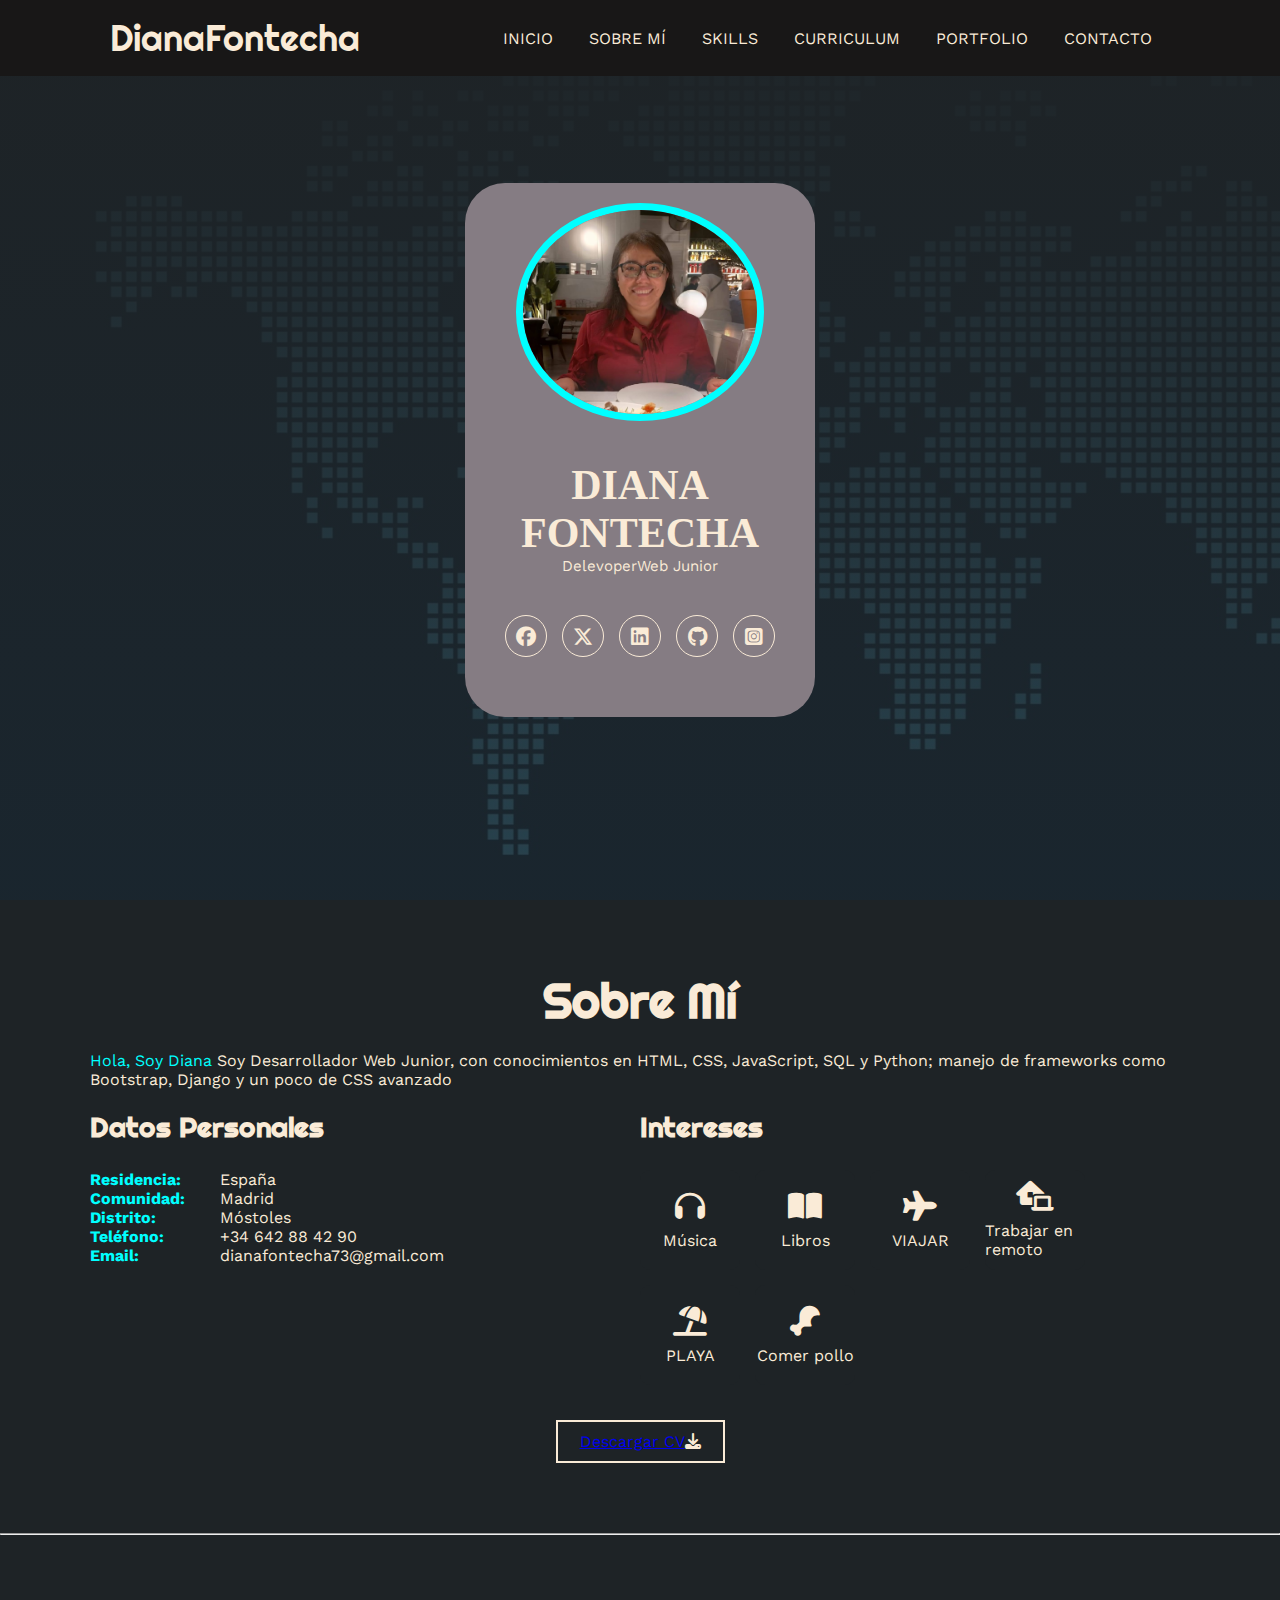
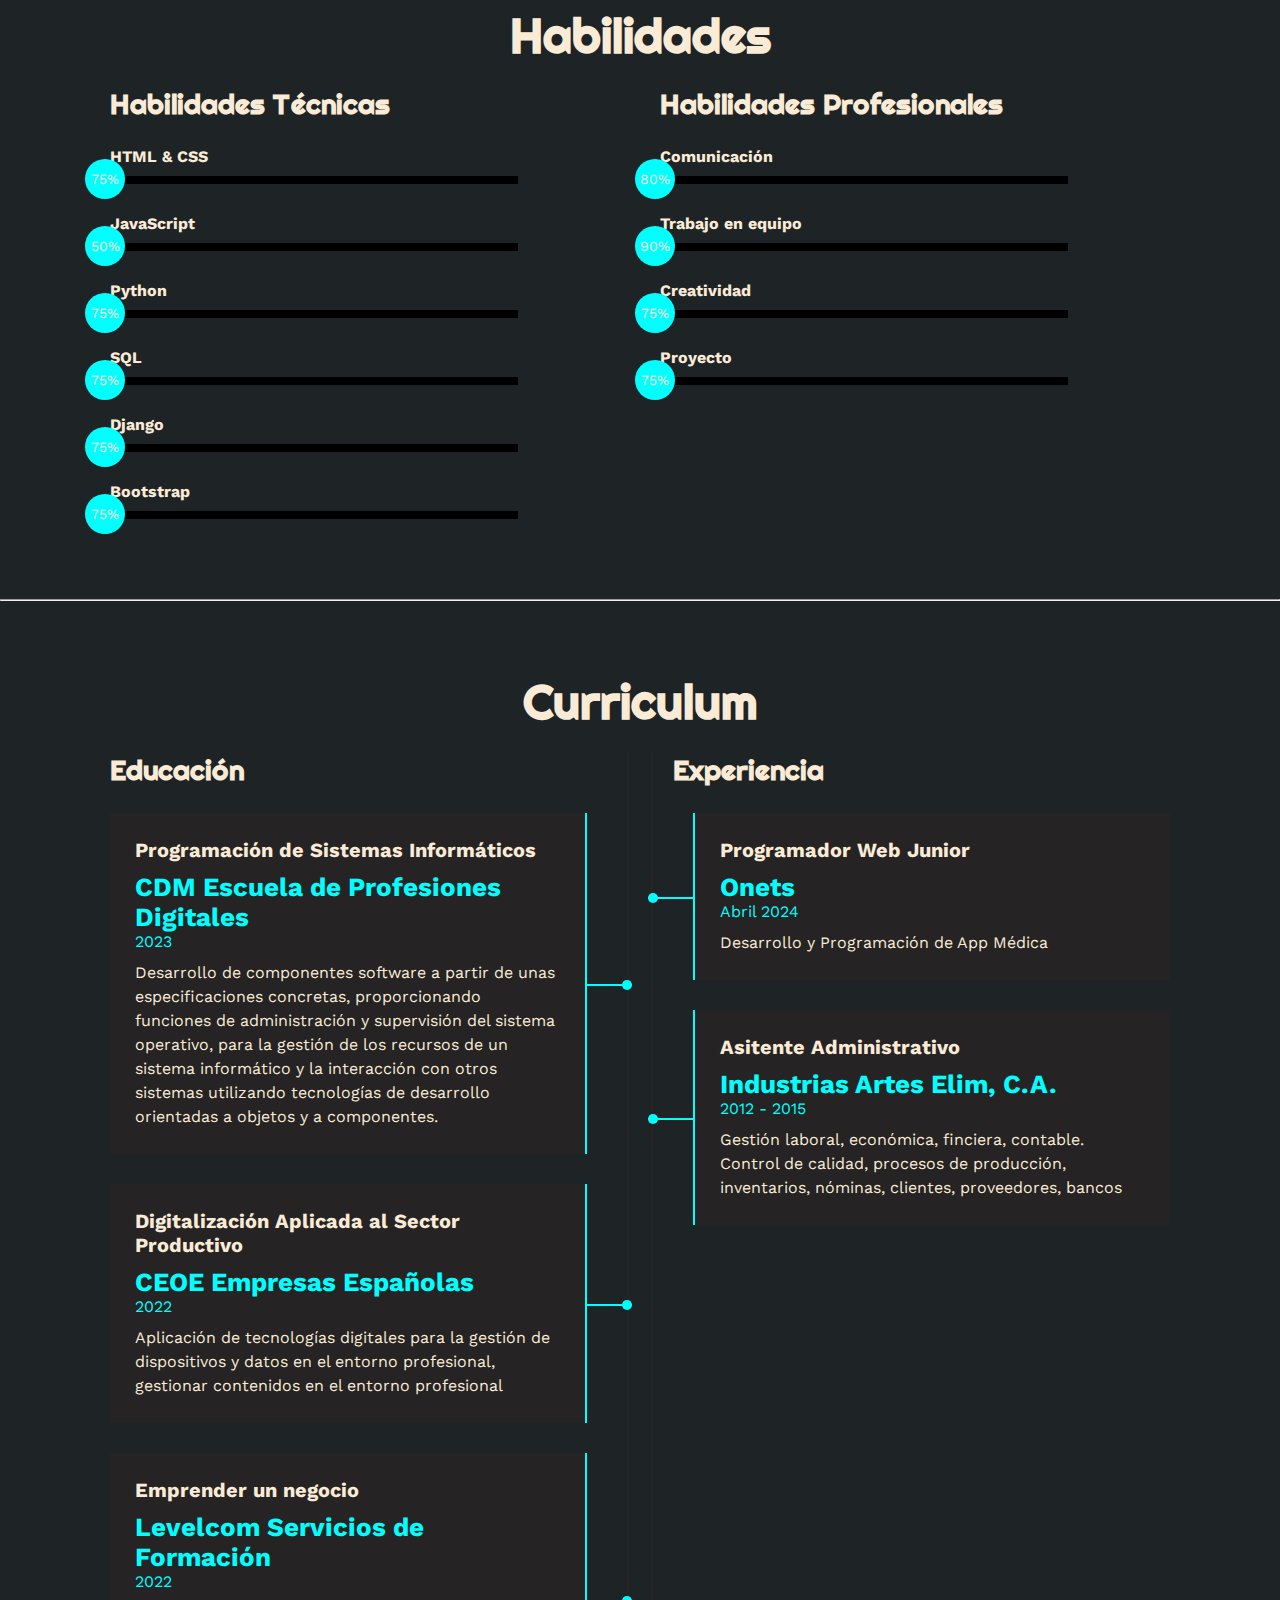
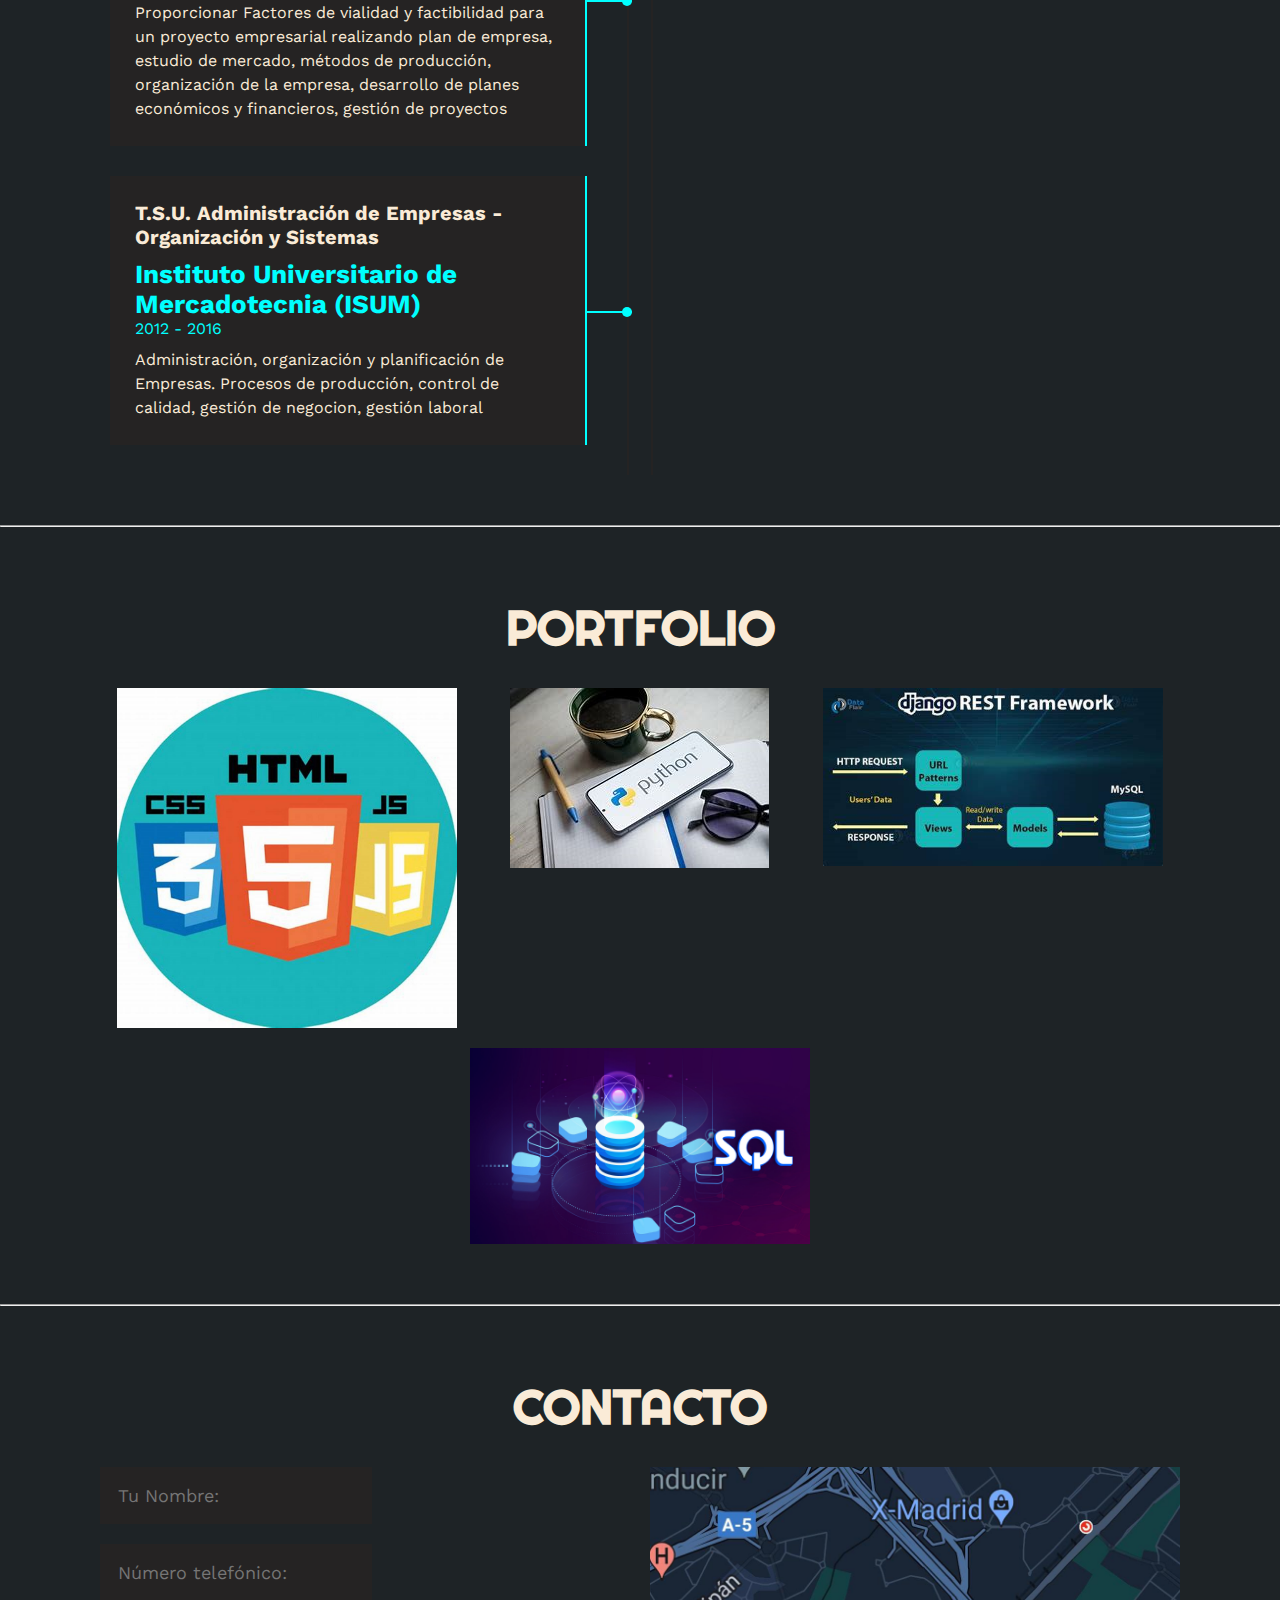
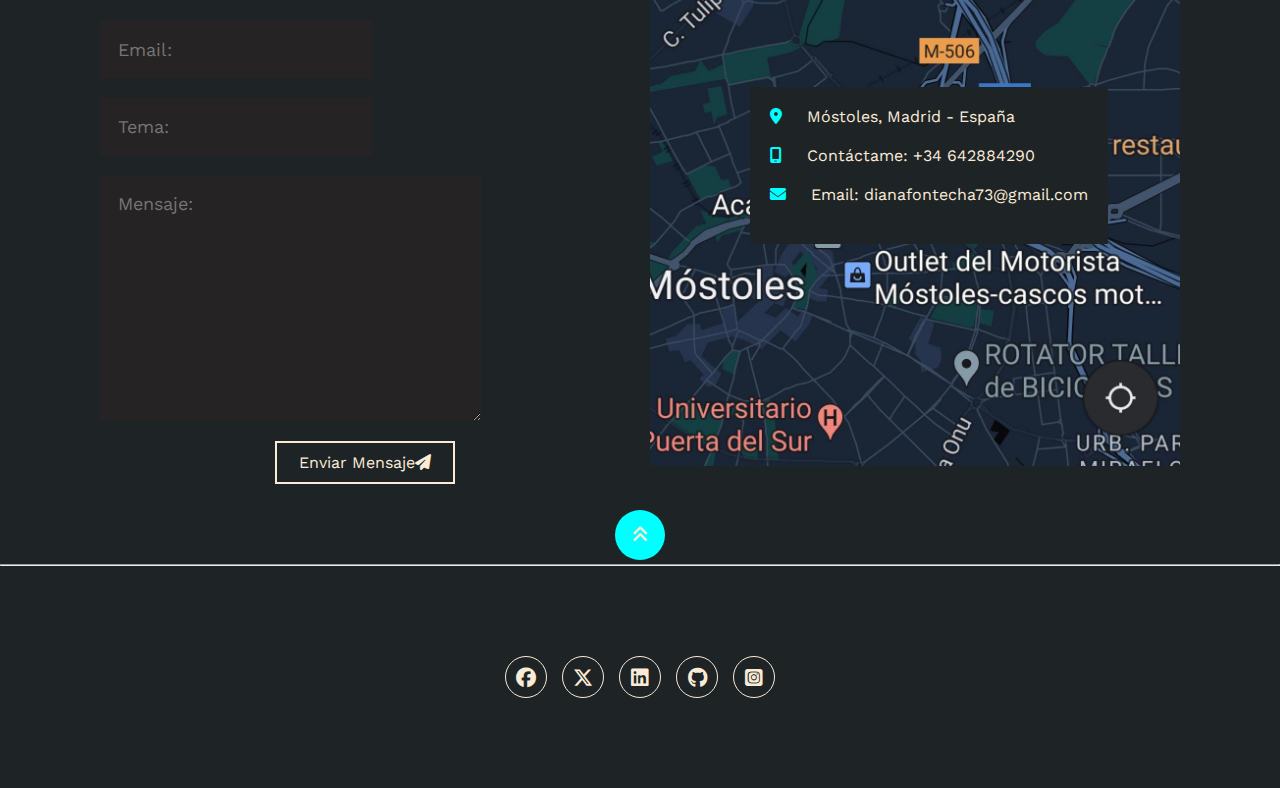
<file: index.html>
<!DOCTYPE html>
<html lang="en">
<head>
    <meta charset="UTF-8">
    <meta name="viewport" content="width=device-width, initial-scale=1.0">
    <link rel="stylesheet" href="styles.css">
    <link rel="stylesheet" href="https://cdnjs.cloudflare.com/ajax/libs/font-awesome/6.5.2/css/all.min.css">
    <title>PORTFOLIO</title>
</head>
<body>

    <!--        MENU ENCABEZADO       -->

    <div class="contenedor-header">
        <header>
            <div class="logo">
                <a href="#">DianaFontecha</a>
            </div>
            <nav id="nav">
                <ul>
                    <li><a href="#inicio" onclick="seleccionar()">INICIO</a></li>
                    <li><a href="#sobremi" onclick="seleccionar()">SOBRE MÍ</a></li>
                    <li><a href="#skills" onclick="seleccionar()">SKILLS</a></li>
                    <li><a href="#curriculum" onclick="seleccionar()">CURRICULUM</a></li>
                    <li><a href="#portfolio" onclick="seleccionar()">PORTFOLIO</a></li>
                    <li><a href="#contacto" onclick="seleccionar()">CONTACTO</a></li>
                </ul>
            </nav>
            <div class="nav-responsive" onclick="mostrarOcultarMenu()">
                <i class="fa-solid fa-bars"></i>
            </div>
        </header>
    </div>

    <!--    SECCIÓN INICIO   -->

    <section id="inicio" class="inicio">
        <div class="contenido-banner">
            <div class="contenedor-img">
                <img src="img/hero.png" alt="">
            </div>
            <h1>DIANA FONTECHA</h1>
            <h2>DelevoperWeb Junior</h2>
            <div class="redes">
                <a href="https://www.facebook.com/diana.fontechadeure"target="_blank"><i class="fa-brands fa-facebook"></i></a>
                <a href="https://x.com/DianaFontecha4"target="_blank"><i class="fa-brands fa-x-twitter"></i></a>
                <a href="https://www.linkedin.com/in/diana-isabel-fontecha-619908232/"target="_blank"><i class="fa-brands fa-linkedin"></i></a>
                <a href="https://github.com/dianafontecha73" target="_blank"><i class="fa-brands fa-github"></i></a>
                <a href="https://www.instagram.com/dianafontecha_73/" target="_blank"><i class="fa-brands fa-square-instagram"></i></a>
            </div>
        </div>
    </section>

    <!--    SECCIÓN SOBRE MÍ   -->

    <section id="sobremi" class="sobremi">
        <div class="contenido-seccion">
            <h2>Sobre Mí</h2>
            <p><span>Hola, Soy Diana  </span>Soy Desarrollador Web Junior, con conocimientos en HTML, CSS, JavaScript, SQL y Python; manejo de frameworks como Bootstrap, Django y un poco de CSS avanzado</p>
            <div class="fila">

                <!--DATOS PERSONALES-->

                <div class="col">
                    <h3>Datos Personales</h3>
                    <ul>
                        <li><strong>Residencia:</strong>España</li>
                        <li><strong>Comunidad:</strong>Madrid</li>
                        <li><strong>Distrito:</strong>Móstoles</li>
                        <li><strong>Teléfono:</strong>+34 642 88 42 90</li>
                        <li><strong>Email:</strong>dianafontecha73@gmail.com</li>
                    </ul>
                </div>

                <!--INTERESES PERSONALES -->

                <div class="col">
                    <h3>Intereses</h3>
                    <div class="contenedor-intereses">
                        <div class="interes">
                            <i class="fa-solid fa-headphones"></i><span>Música</span>
                        </div>
                        <div class="interes">
                            <i class="fa-solid fa-book-open"></i><span>Libros</span>
                        </div>
                        <div class="interes">
                            <i class="fa-solid fa-plane"></i><span>VIAJAR</span>
                        </div>
                        <div class="interes">
                            <i class="fa-solid fa-house-laptop"></i><span>Trabajar en remoto</span>
                        </div>
                        <div class="interes">
                            <i class="fa-solid fa-umbrella-beach"></i><span>PLAYA</span>
                        </div>
                        <div class="interes">
                            <i class="fa-solid fa-drumstick-bite"></i><span>Comer pollo</span>
                        </div>
                    </div>
                </div>
            </div>
            <button><a download="Curriculum" href="docs/Curriculum.pdf">
                Descargar CV</a><i class="fa-solid fa-download"></i>
                <span class="overlay"></span>
            </button>

        </div>
    </section>
    <hr>

    <!--    SECCIÓN SKILLS    -->

    <section class="skills" id="skills">
       <div class="contenido-seccion">
        <h2>Habilidades</h2>
        <div class="fila">
            <div class="col">
                <h3>Habilidades Técnicas</h3>
                <div class="skill" onclick="efectoHabilidades()">
                    <span>HTML & CSS</span>
                    <div class="barra-skill">
                        <div class="progreso">
                            <span>75%</span>
                        </div>
                    </div>
                </div>

                <div class="skill">
                    <span>JavaScript</span>
                    <div class="barra-skill">
                        <div class="progreso">
                            <span>50%</span>
                        </div>
                    </div>
                </div>

                <div class="skill">
                    <span>Python</span>
                    <div class="barra-skill">
                        <div class="progreso">
                            <span>75%</span>
                        </div>
                    </div>
                </div>

                <div class="skill">
                    <span>SQL</span>
                    <div class="barra-skill">
                        <div class="progreso">
                            <span>75%</span>
                        </div>
                    </div>
                </div>

                <div class="skill">
                    <span>Django</span>
                    <div class="barra-skill">
                        <div class="progreso">
                            <span>75%</span>
                        </div>
                    </div>
                </div>

                <div class="skill">
                    <span>Bootstrap</span>
                    <div class="barra-skill">
                        <div class="progreso">
                            <span>75%</span>
                        </div>
                    </div>
                </div>

            </div>

            <!--    Habilidades Profesionales   -->

            <div class="col">
                <h3>Habilidades Profesionales</h3>
                <div class="skill">
                    <span>Comunicación</span>
                    <div class="barra-skill">
                        <div class="progreso">
                            <span>80%</span>
                        </div>
                    </div>
                </div>

                <div class="skill">
                    <span>Trabajo en equipo</span>
                    <div class="barra-skill">
                        <div class="progreso">
                            <span>90%</span>
                        </div>
                    </div>
                </div>

                <div class="skill">
                    <span>Creatividad</span>
                    <div class="barra-skill">
                        <div class="progreso">
                            <span>75%</span>
                        </div>
                    </div>
                </div>

                <div class="skill">
                    <span>Proyecto</span>
                    <div class="barra-skill">
                        <div class="progreso">
                            <span>75%</span>
                        </div>
                    </div>
                </div>

            </div>

        </div>
       </div>
    </section>
    <hr>

    <!--    SECCIÓN CURRICULUM    -->

    <section id="curriculum" class="curriculum">
        <div class="contenido-seccion">
            <h2>Curriculum</h2>
            <div class="fila">
                <div class="col izquierda">
                    <h3>Educación</h3>
                    <div class="item izq">
                        <h4>Programación de Sistemas Informáticos</h4>
                        <span class="casa">CDM Escuela de Profesiones Digitales</span>
                        <span class="fecha">2023</span>
                        <p>Desarrollo de componentes software a partir de unas especificaciones concretas, proporcionando funciones de administración y supervisión del sistema operativo, para la gestión de los recursos de un sistema informático y la interacción con otros sistemas utilizando tecnologías de desarrollo orientadas a objetos y a componentes.</p>
                        <div class="conectori">
                            <div class="circuloi"></div>
                        </div>
                    </div>

                    <div class="item izq">
                        <h4>Digitalización Aplicada al Sector Productivo</h4>
                        <span class="casa">CEOE Empresas Españolas</span>
                        <span class="fecha">2022</span>
                        <p>Aplicación de tecnologías digitales para la gestión de dispositivos y datos en el entorno profesional, gestionar contenidos en el entorno profesional<p>
                        <div class="conectori">
                            <div class="circuloi"></div>
                        </div>
                    </div>

                    <div class="item izq">
                        <h4>Emprender un negocio</h4>
                        <span class="casa">Levelcom Servicios de Formación</span>
                        <span class="fecha">2022</span>
                        <p>Proporcionar Factores de vialidad y factibilidad para un proyecto empresarial realizando plan de empresa, estudio de mercado, métodos de producción, organización de la empresa, desarrollo de planes económicos y financieros, gestión de proyectos</p>
                        <div class="conectori">
                            <div class="circuloi"></div>
                        </div>
                    </div>

                    <div class="item izq">
                        <h4>T.S.U. Administración de Empresas - Organización y Sistemas</h4>
                        <span class="casa">Instituto Universitario de Mercadotecnia (ISUM)</span>
                        <span class="fecha">2012 - 2016</span>
                        <p>Administración, organización y planificación de Empresas. Procesos de producción, control de calidad, gestión de negocion, gestión laboral</p>
                        <div class="conectori">
                            <div class="circuloi"></div>
                        </div>
                    </div>

                </div>

                <div class="col derecha">
                    <h3>Experiencia</h3>
                    <div class="item der">
                        <h4>Programador Web Junior</h4>
                        <span class="casa">Onets</span>
                        <span class="fecha">Abril 2024</span>
                        <p>Desarrollo y Programación de App Médica</p>
                        <div class="conectord">
                            <div class="circulod"></div>
                        </div>
                    </div>

                    <div class="item der">
                        <h4>Asitente Administrativo</h4>
                        <span class="casa">Industrias Artes Elim, C.A.</span>
                        <span class="fecha">2012 - 2015</span>
                        <p>Gestión laboral, económica, finciera, contable. Control de calidad, procesos de producción, inventarios, nóminas, clientes, proveedores, bancos</p>
                        <div class="conectord">
                            <div class="circulod"></div>
                        </div>
                    </div>


                </div>

            </div>
        </div>
    </section>
    <hr>

    <!--    SECCIÓN PORTFOLIO    -->

    <section id="portfolio" class="portfolio">
        <div class="contenido-seccion">
            <h2>PORTFOLIO</h2>
            <div class="galeria">
                <div class="proyecto">
                    <img src="img/html.png" alt=""> 
                    <div class="overlay">
                        <h3>Portfolio</h3>
                        <p>Creación Curriculum Vitae</p>
                    </div>
                </div>

                <div class="proyecto">
                    <img src="img/imagen1.png" alt=""> 
                    <div class="overlay">
                        <h3>Proyecto Web</h3>
                        <p>Creación de página Web</p>
                    </div>
                </div>

                <div class="proyecto">
                    <img src="img/django.png" alt=""> 
                    <div class="overlay">
                        <h3>Proyecto Django</h3>
                        <p>Tienda Online</p>
                    </div>
                </div>

                <div class="proyecto">
                    <img src="img/sql.png" alt=""> 
                    <div class="overlay">
                        <h3>Python</h3>
                        <p>App de Librería</p>
                    </div>
                </div>

                
            </div>
        </div>
    </section>
    <hr>

    <!--    SECCIÓN CONTACTO    -->
    <section id="contacto" class="contacto">
        <div class="contenido-seccion">
            <h2>CONTACTO</h2>
            <div class="fila">
                <!--Formulario-->
                <div class="col">
                    <input type="text" placeholder="Tu Nombre:">
                    <input type="text" placeholder="Número telefónico:">
                    <input type="text" placeholder="Email:">
                    <input type="text" placeholder="Tema:">
                    <textarea name="" id="" cols="30" rows="10" placeholder="Mensaje:"></textarea>
                    <button>
                        Enviar Mensaje<i class="fa-solid fa-paper-plane"></i>
                        <span class="overlay"></span>
                    </button>
                </div>
                <!--Mapa-->
                <div class="col">
                    <img src="img/ubicacion.png" alt="">
                    <div class="info">
                        <ul>
                            <li><i class="fa-solid fa-location-dot"></i>
                            Móstoles, Madrid - España
                            </li>
                            <li><i class="fa-solid fa-mobile-screen"></i>
                            Contáctame: +34 642884290
                            </li>
                            <li><i class="fa-solid fa-envelope"></i>
                            Email: dianafontecha73@gmail.com
                            </li>
                        </ul>
                    </div>
                </div>
            </div>
        </div>
    </section>
    <hr>   

    <!--    SECCIÓN FOOTER    -->
    <footer>
        <a href="#inicio" class="arriba">
            <i class="fa-solid fa-angles-up"></i>  
        </a>
        <div class="redes">
            <a href="#"><i class="fa-brands fa-facebook"></i></a>
            <a href="#"><i class="fa-brands fa-x-twitter"></i></a>
            <a href="#"><i class="fa-brands fa-linkedin"></i></a>
            <a href="#"><i class="fa-brands fa-github"></i></a>
            <a href="#"><i class="fa-brands fa-square-instagram"></i></a>
        </div>
    </footer>

    <script src="script.js"></script>

</body>
</html>
</file>
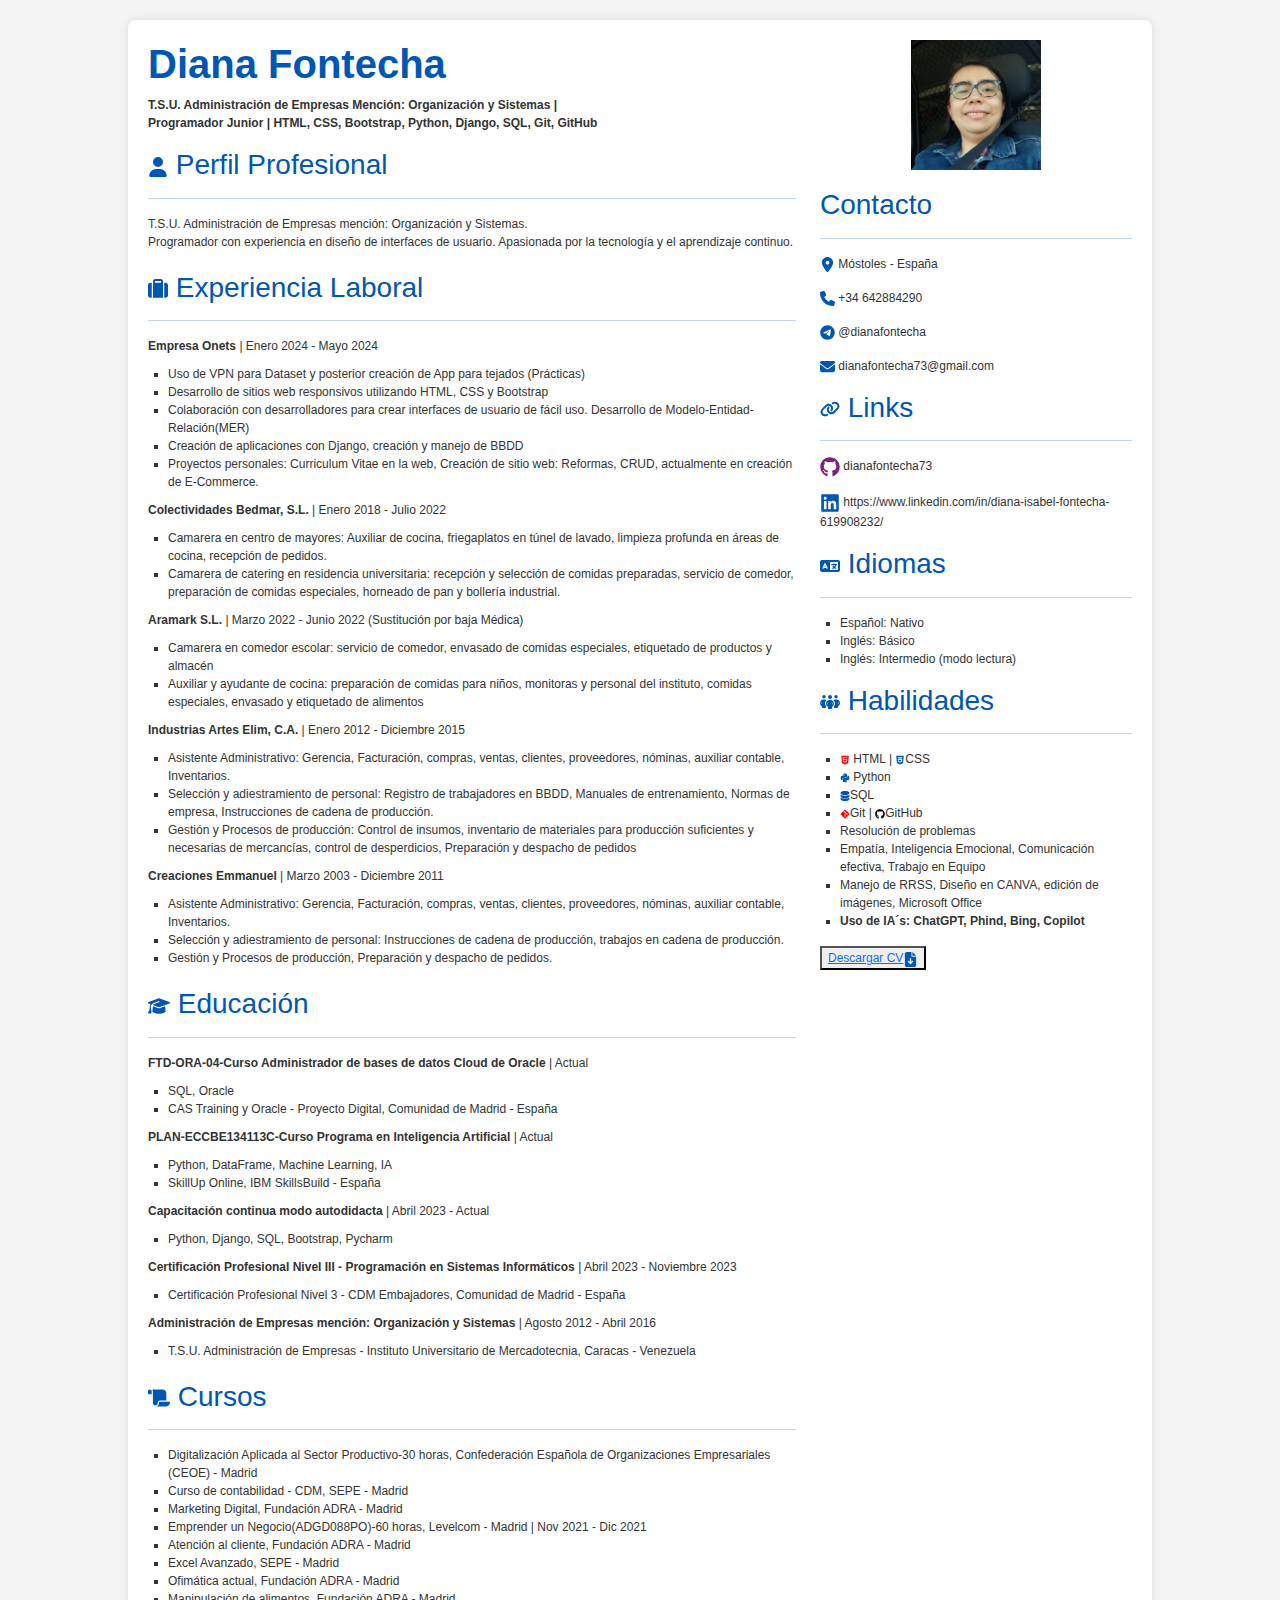
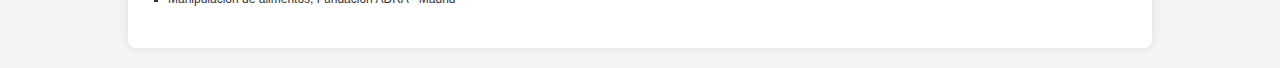
<file: curriculum.html>
<!DOCTYPE html>
<html lang="es">
<head>
    <meta charset="UTF-8">
    <meta name="viewport" content="width=device-width, initial-scale=1.0">
    <title>Currículum Vitae</title>
    <link rel="stylesheet" href="https://use.fontawesome.com/releases/v5.12.1/css/all.css" crossorigin="anonymous">
    <link href="https://cdn.jsdelivr.net/npm/bootstrap@5.3.3/dist/css/bootstrap.min.css" rel="stylesheet" integrity="sha384-QWTKZyjpPEjISv5WaRU9OFeRpok6YctnYmDr5pNlyT2bRjXh0JMhjY6hW+ALEwIH" crossorigin="anonymous">
</head>

    <style>
        body {
            font-family: Arial, sans-serif;
            font-size: 12px;
            margin: 0;
            padding: 0;
            background-color: #f4f4f4;
            color: #333;
        }
        .container {
            width: 80%;
            margin: 20px auto;
            padding: 20px;
            background-color: #fff;
            border-radius: 8px;
            box-shadow: 0 0 10px rgba(0, 0, 0, 0.1);
        }
        h1, h3 {
            color: #0056b3;
        }
        hr{
            color: #0056b3;
        }
        .section {
            margin-bottom: 20px;
        }
        .section h2 {
            border-bottom: 2px solid #0056b3;
            padding-bottom: 5px;
        }
        .section p, .section ul {
            margin: 10px 0;
        }
        ul {
            list-style-type: square;
            padding-left: 20px;
        }
        
    </style>
</head>
<body>

    <div class="container">
        <div class="row">
            <div class="col-8">

                <header>
                    <h1><strong>Diana Fontecha</strong></h1>
                    <p><strong>T.S.U. Administración de Empresas Mención: Organización y Sistemas | <br> Programador Junior | HTML, CSS, Bootstrap, Python, Django, SQL, Git, GitHub</strong></p>
                </header>
        
                <section class="section">
                    <h3><svg xmlns="http://www.w3.org/2000/svg" viewBox="0 0 448 512" width="20" height="20"><!--!Font Awesome Free 6.6.0 by @fontawesome - https://fontawesome.com License - https://fontawesome.com/license/free Copyright 2024 Fonticons, Inc.--><path fill="#0056b3" d="M224 256A128 128 0 1 0 224 0a128 128 0 1 0 0 256zm-45.7 48C79.8 304 0 383.8 0 482.3C0 498.7 13.3 512 29.7 512l388.6 0c16.4 0 29.7-13.3 29.7-29.7C448 383.8 368.2 304 269.7 304l-91.4 0z"/></svg>
                        Perfil Profesional</h3><hr>
                    <p>T.S.U. Administración de Empresas mención: Organización y Sistemas. <br>Programador con experiencia en diseño de interfaces de usuario. Apasionada por la tecnología y el aprendizaje continuo.
                </section>
        
                <section class="section">
                    <h3><svg xmlns="http://www.w3.org/2000/svg" viewBox="0 0 512 512" width="20" height="20"><!--!Font Awesome Free 6.6.0 by @fontawesome - https://fontawesome.com License - https://fontawesome.com/license/free Copyright 2024 Fonticons, Inc.--><path fill="#0056b3" d="M176 56l0 40 160 0 0-40c0-4.4-3.6-8-8-8L184 48c-4.4 0-8 3.6-8 8zM128 96l0-40c0-30.9 25.1-56 56-56L328 0c30.9 0 56 25.1 56 56l0 40 0 32 0 352-256 0 0-352 0-32zM64 96l32 0 0 384-32 0c-35.3 0-64-28.7-64-64L0 160c0-35.3 28.7-64 64-64zM448 480l-32 0 0-384 32 0c35.3 0 64 28.7 64 64l0 256c0 35.3-28.7 64-64 64z"/></svg>
                        Experiencia Laboral</h3><hr>
                    <p><strong>Empresa Onets</strong> | Enero 2024 - Mayo 2024</p>
                    <ul>
                        <li>Uso de VPN para Dataset y posterior creación de App para tejados (Prácticas)</li>
                        <li>Desarrollo de sitios web responsivos utilizando HTML, CSS y Bootstrap</li>
                        <li>Colaboración con desarrolladores para crear interfaces de usuario de fácil uso. Desarrollo de Modelo-Entidad-Relación(MER)</li>
                        <li>Creación de aplicaciones con Django, creación y manejo de BBDD</li>
                        <li>Proyectos personales: Curriculum Vitae en la web, Creación de sitio web: Reformas, CRUD, actualmente en creación de E-Commerce.</li>
                    </ul>
        
                    <p><strong>Colectividades Bedmar, S.L.</strong> | Enero 2018 - Julio 2022</p>
                    <ul>
                        <li>Camarera en centro de mayores: Auxiliar de cocina, friegaplatos en túnel de lavado, limpieza profunda en áreas de cocina, recepción de pedidos.</li>
                        <li>Camarera de catering en residencia universitaria: recepción y selección de comidas preparadas, servicio de comedor, preparación de comidas especiales, horneado de pan y bollería industrial.</li>
                    </ul>

                    <p><strong>Aramark S.L.</strong> | Marzo 2022 - Junio 2022 (Sustitución por baja Médica)</p>
                    <ul>
                        <li>Camarera en comedor escolar: servicio de comedor, envasado de comidas especiales, etiquetado de productos y almacén</li>
                        <li>Auxiliar y ayudante de cocina: preparación de comidas para niños, monitoras y personal del instituto, comidas especiales, envasado y etiquetado de alimentos</li>
                    </ul>

                    <p><strong>Industrias Artes Elim, C.A.</strong> | Enero 2012 - Diciembre 2015</p>
                    <ul>
                        <li>Asistente Administrativo: Gerencia, Facturación, compras, ventas, clientes, proveedores, nóminas, auxiliar contable, Inventarios.</li>
                        <li>Selección y adiestramiento de personal: Registro de trabajadores en BBDD, Manuales de entrenamiento, Normas de empresa, Instrucciones de cadena de producción.</li>
                        <li>Gestión y Procesos de producción: Control de insumos, inventario de materiales para producción suficientes y necesarias de mercancías, control de desperdicios, Preparación y despacho de pedidos</li>
                    </ul>

                    <p><strong>Creaciones Emmanuel</strong> | Marzo 2003 - Diciembre 2011</p>
                    <ul>
                        <li>Asistente Administrativo: Gerencia, Facturación, compras, ventas, clientes, proveedores, nóminas, auxiliar contable, Inventarios.</li>
                        <li>Selección y adiestramiento de personal: Instrucciones de cadena de producción, trabajos en cadena de producción.</li>
                        <li>Gestión y Procesos de producción, Preparación y despacho de pedidos.</li>
                    </ul>
                </section>
        
                <section class="section">
                    <h3><svg xmlns="http://www.w3.org/2000/svg" viewBox="0 0 640 512" width="22" height="22"><!--!Font Awesome Free 6.6.0 by @fontawesome - https://fontawesome.com License - https://fontawesome.com/license/free Copyright 2024 Fonticons, Inc.--><path fill="#0056b3" d="M320 32c-8.1 0-16.1 1.4-23.7 4.1L15.8 137.4C6.3 140.9 0 149.9 0 160s6.3 19.1 15.8 22.6l57.9 20.9C57.3 229.3 48 259.8 48 291.9l0 28.1c0 28.4-10.8 57.7-22.3 80.8c-6.5 13-13.9 25.8-22.5 37.6C0 442.7-.9 448.3 .9 453.4s6 8.9 11.2 10.2l64 16c4.2 1.1 8.7 .3 12.4-2s6.3-6.1 7.1-10.4c8.6-42.8 4.3-81.2-2.1-108.7C90.3 344.3 86 329.8 80 316.5l0-24.6c0-30.2 10.2-58.7 27.9-81.5c12.9-15.5 29.6-28 49.2-35.7l157-61.7c8.2-3.2 17.5 .8 20.7 9s-.8 17.5-9 20.7l-157 61.7c-12.4 4.9-23.3 12.4-32.2 21.6l159.6 57.6c7.6 2.7 15.6 4.1 23.7 4.1s16.1-1.4 23.7-4.1L624.2 182.6c9.5-3.4 15.8-12.5 15.8-22.6s-6.3-19.1-15.8-22.6L343.7 36.1C336.1 33.4 328.1 32 320 32zM128 408c0 35.3 86 72 192 72s192-36.7 192-72L496.7 262.6 354.5 314c-11.1 4-22.8 6-34.5 6s-23.5-2-34.5-6L143.3 262.6 128 408z"/></svg>
                        Educación</h3><hr>

                    <p><strong>FTD-ORA-04-Curso Administrador de bases de datos Cloud de Oracle</strong> | Actual</p>
                    <ul>
                        <li>SQL, Oracle</li>
                        <li>CAS Training y Oracle - Proyecto Digital, Comunidad de Madrid - España</li>
                    </ul>

                    <p><strong>PLAN-ECCBE134113C-Curso Programa en Inteligencia Artificial</strong> | Actual</p>
                    <ul>
                        <li>Python, DataFrame, Machine Learning, IA</li>
                        <li>SkillUp Online, IBM SkillsBuild - España</li>
                    </ul>

                    <p><strong>Capacitación continua modo autodidacta</strong> | Abril 2023 - Actual</p>
                    <ul>
                        <li>Python, Django, SQL, Bootstrap, Pycharm</li>
                    </ul>

                    <p><strong>Certificación Profesional Nivel III - Programación en Sistemas Informáticos</strong> | Abril 2023 - Noviembre 2023</p>
                    <ul>
                        <li>Certificación Profesional Nivel 3 - CDM Embajadores, Comunidad de Madrid - España</li>
                    </ul>
                    
                    <p><strong>Administración de Empresas mención: Organización y Sistemas</strong> | Agosto 2012 - Abril 2016</p>
                    <ul>
                        <li>T.S.U. Administración de Empresas - Instituto Universitario de Mercadotecnia, Caracas - Venezuela</li>
                    </ul>
                </section>

                <section class="section">
                    <h3><svg xmlns="http://www.w3.org/2000/svg" viewBox="0 0 576 512" width="22" height="22"><!--!Font Awesome Free 6.6.0 by @fontawesome - https://fontawesome.com License - https://fontawesome.com/license/free Copyright 2024 Fonticons, Inc.--><path fill="#0056b3" d="M0 80l0 48c0 17.7 14.3 32 32 32l16 0 48 0 0-80c0-26.5-21.5-48-48-48S0 53.5 0 80zM112 32c10 13.4 16 30 16 48l0 304c0 35.3 28.7 64 64 64s64-28.7 64-64l0-5.3c0-32.4 26.3-58.7 58.7-58.7L480 320l0-192c0-53-43-96-96-96L112 32zM464 480c61.9 0 112-50.1 112-112c0-8.8-7.2-16-16-16l-245.3 0c-14.7 0-26.7 11.9-26.7 26.7l0 5.3c0 53-43 96-96 96l176 0 96 0z"/></svg> Cursos</h3><hr>
                    <ul>
                        <li>Digitalización Aplicada al Sector Productivo-30 horas, Confederación Española de Organizaciones Empresariales (CEOE) - Madrid</li>
                        <li>Curso de contabilidad - CDM, SEPE - Madrid</li>
                        <li>Marketing Digital, Fundación ADRA - Madrid</li>
                        <li>Emprender un Negocio(ADGD088PO)-60 horas, Levelcom - Madrid | Nov 2021 - Dic 2021</li>
                        <li>Atención al cliente, Fundación ADRA - Madrid</li>
                        <li>Excel Avanzado, SEPE - Madrid</li>
                        <li>Ofimática actual, Fundación ADRA - Madrid</li>
                        <li>Manipulación de alimentos, Fundación ADRA - Madrid</li>
                    </ul>
                </section>
        
            </div>

            <div class="col-4">
                <div class="col text-center">
                    <img src="img\fotoPerfil.jpg" width="130" height="130" alt="Diana f. Foto perfil">
                </div><br>

                <h3>Contacto</h3><hr>
                <p><svg xmlns="http://www.w3.org/2000/svg" viewBox="0 0 384 512" width="15" height="15"><!--!Font Awesome Free 6.6.0 by @fontawesome - https://fontawesome.com License - https://fontawesome.com/license/free Copyright 2024 Fonticons, Inc.--><path fill="#0056b3" d="M215.7 499.2C267 435 384 279.4 384 192C384 86 298 0 192 0S0 86 0 192c0 87.4 117 243 168.3 307.2c12.3 15.3 35.1 15.3 47.4 0zM192 128a64 64 0 1 1 0 128 64 64 0 1 1 0-128z"/></svg> Móstoles - España</p>
                <p><svg xmlns="http://www.w3.org/2000/svg" viewBox="0 0 512 512" width="15" height="15"><!--!Font Awesome Free 6.6.0 by @fontawesome - https://fontawesome.com License - https://fontawesome.com/license/free Copyright 2024 Fonticons, Inc.--><path fill="#0056b3" d="M164.9 24.6c-7.7-18.6-28-28.5-47.4-23.2l-88 24C12.1 30.2 0 46 0 64C0 311.4 200.6 512 448 512c18 0 33.8-12.1 38.6-29.5l24-88c5.3-19.4-4.6-39.7-23.2-47.4l-96-40c-16.3-6.8-35.2-2.1-46.3 11.6L304.7 368C234.3 334.7 177.3 277.7 144 207.3L193.3 167c13.7-11.2 18.4-30 11.6-46.3l-40-96z"/></svg> +34 642884290</p>
                <p><svg xmlns="http://www.w3.org/2000/svg" viewBox="0 0 496 512" width="15" height="15"><!--!Font Awesome Free 6.6.0 by @fontawesome - https://fontawesome.com License - https://fontawesome.com/license/free Copyright 2024 Fonticons, Inc.--><path fill="#0056b3" d="M248 8C111 8 0 119 0 256S111 504 248 504 496 393 496 256 385 8 248 8zM363 176.7c-3.7 39.2-19.9 134.4-28.1 178.3-3.5 18.6-10.3 24.8-16.9 25.4-14.4 1.3-25.3-9.5-39.3-18.7-21.8-14.3-34.2-23.2-55.3-37.2-24.5-16.1-8.6-25 5.3-39.5 3.7-3.8 67.1-61.5 68.3-66.7 .2-.7 .3-3.1-1.2-4.4s-3.6-.8-5.1-.5q-3.3 .7-104.6 69.1-14.8 10.2-26.9 9.9c-8.9-.2-25.9-5-38.6-9.1-15.5-5-27.9-7.7-26.8-16.3q.8-6.7 18.5-13.7 108.4-47.2 144.6-62.3c68.9-28.6 83.2-33.6 92.5-33.8 2.1 0 6.6 .5 9.6 2.9a10.5 10.5 0 0 1 3.5 6.7A43.8 43.8 0 0 1 363 176.7z"/></svg> @dianafontecha</p>
                <p><svg xmlns="http://www.w3.org/2000/svg" viewBox="0 0 512 512" width="15" height="15"><!--!Font Awesome Free 6.6.0 by @fontawesome - https://fontawesome.com License - https://fontawesome.com/license/free Copyright 2024 Fonticons, Inc.--><path fill="#0056b3" d="M48 64C21.5 64 0 85.5 0 112c0 15.1 7.1 29.3 19.2 38.4L236.8 313.6c11.4 8.5 27 8.5 38.4 0L492.8 150.4c12.1-9.1 19.2-23.3 19.2-38.4c0-26.5-21.5-48-48-48L48 64zM0 176L0 384c0 35.3 28.7 64 64 64l384 0c35.3 0 64-28.7 64-64l0-208L294.4 339.2c-22.8 17.1-54 17.1-76.8 0L0 176z"/></svg> dianafontecha73@gmail.com</p>

                <h3><svg xmlns="http://www.w3.org/2000/svg" viewBox="0 0 640 512" width="20" height="20"><!--!Font Awesome Free 6.6.0 by @fontawesome - https://fontawesome.com License - https://fontawesome.com/license/free Copyright 2024 Fonticons, Inc.--><path fill="#0056b3" d="M579.8 267.7c56.5-56.5 56.5-148 0-204.5c-50-50-128.8-56.5-186.3-15.4l-1.6 1.1c-14.4 10.3-17.7 30.3-7.4 44.6s30.3 17.7 44.6 7.4l1.6-1.1c32.1-22.9 76-19.3 103.8 8.6c31.5 31.5 31.5 82.5 0 114L422.3 334.8c-31.5 31.5-82.5 31.5-114 0c-27.9-27.9-31.5-71.8-8.6-103.8l1.1-1.6c10.3-14.4 6.9-34.4-7.4-44.6s-34.4-6.9-44.6 7.4l-1.1 1.6C206.5 251.2 213 330 263 380c56.5 56.5 148 56.5 204.5 0L579.8 267.7zM60.2 244.3c-56.5 56.5-56.5 148 0 204.5c50 50 128.8 56.5 186.3 15.4l1.6-1.1c14.4-10.3 17.7-30.3 7.4-44.6s-30.3-17.7-44.6-7.4l-1.6 1.1c-32.1 22.9-76 19.3-103.8-8.6C74 372 74 321 105.5 289.5L217.7 177.2c31.5-31.5 82.5-31.5 114 0c27.9 27.9 31.5 71.8 8.6 103.9l-1.1 1.6c-10.3 14.4-6.9 34.4 7.4 44.6s34.4 6.9 44.6-7.4l1.1-1.6C433.5 260.8 427 182 377 132c-56.5-56.5-148-56.5-204.5 0L60.2 244.3z"/></svg> Links</h3><hr>
                <p><svg xmlns="http://www.w3.org/2000/svg" viewBox="0 0 496 512 "width="20" height="20"><!--!Font Awesome Free 6.6.0 by @fontawesome - https://fontawesome.com License - https://fontawesome.com/license/free Copyright 2024 Fonticons, Inc.--><path fill="#7d2181" d="M165.9 397.4c0 2-2.3 3.6-5.2 3.6-3.3 .3-5.6-1.3-5.6-3.6 0-2 2.3-3.6 5.2-3.6 3-.3 5.6 1.3 5.6 3.6zm-31.1-4.5c-.7 2 1.3 4.3 4.3 4.9 2.6 1 5.6 0 6.2-2s-1.3-4.3-4.3-5.2c-2.6-.7-5.5 .3-6.2 2.3zm44.2-1.7c-2.9 .7-4.9 2.6-4.6 4.9 .3 2 2.9 3.3 5.9 2.6 2.9-.7 4.9-2.6 4.6-4.6-.3-1.9-3-3.2-5.9-2.9zM244.8 8C106.1 8 0 113.3 0 252c0 110.9 69.8 205.8 169.5 239.2 12.8 2.3 17.3-5.6 17.3-12.1 0-6.2-.3-40.4-.3-61.4 0 0-70 15-84.7-29.8 0 0-11.4-29.1-27.8-36.6 0 0-22.9-15.7 1.6-15.4 0 0 24.9 2 38.6 25.8 21.9 38.6 58.6 27.5 72.9 20.9 2.3-16 8.8-27.1 16-33.7-55.9-6.2-112.3-14.3-112.3-110.5 0-27.5 7.6-41.3 23.6-58.9-2.6-6.5-11.1-33.3 2.6-67.9 20.9-6.5 69 27 69 27 20-5.6 41.5-8.5 62.8-8.5s42.8 2.9 62.8 8.5c0 0 48.1-33.6 69-27 13.7 34.7 5.2 61.4 2.6 67.9 16 17.7 25.8 31.5 25.8 58.9 0 96.5-58.9 104.2-114.8 110.5 9.2 7.9 17 22.9 17 46.4 0 33.7-.3 75.4-.3 83.6 0 6.5 4.6 14.4 17.3 12.1C428.2 457.8 496 362.9 496 252 496 113.3 383.5 8 244.8 8zM97.2 352.9c-1.3 1-1 3.3 .7 5.2 1.6 1.6 3.9 2.3 5.2 1 1.3-1 1-3.3-.7-5.2-1.6-1.6-3.9-2.3-5.2-1zm-10.8-8.1c-.7 1.3 .3 2.9 2.3 3.9 1.6 1 3.6 .7 4.3-.7 .7-1.3-.3-2.9-2.3-3.9-2-.6-3.6-.3-4.3 .7zm32.4 35.6c-1.6 1.3-1 4.3 1.3 6.2 2.3 2.3 5.2 2.6 6.5 1 1.3-1.3 .7-4.3-1.3-6.2-2.2-2.3-5.2-2.6-6.5-1zm-11.4-14.7c-1.6 1-1.6 3.6 0 5.9 1.6 2.3 4.3 3.3 5.6 2.3 1.6-1.3 1.6-3.9 0-6.2-1.4-2.3-4-3.3-5.6-2z"/></svg> dianafontecha73</p>
                <p><svg xmlns="http://www.w3.org/2000/svg" viewBox="0 0 448 512 "width="20" height="20"><!--!Font Awesome Free 6.6.0 by @fontawesome - https://fontawesome.com License - https://fontawesome.com/license/free Copyright 2024 Fonticons, Inc.--><path fill="#0056b3"  d="M416 32H31.9C14.3 32 0 46.5 0 64.3v383.4C0 465.5 14.3 480 31.9 480H416c17.6 0 32-14.5 32-32.3V64.3c0-17.8-14.4-32.3-32-32.3zM135.4 416H69V202.2h66.5V416zm-33.2-243c-21.3 0-38.5-17.3-38.5-38.5S80.9 96 102.2 96c21.2 0 38.5 17.3 38.5 38.5 0 21.3-17.2 38.5-38.5 38.5zm282.1 243h-66.4V312c0-24.8-.5-56.7-34.5-56.7-34.6 0-39.9 27-39.9 54.9V416h-66.4V202.2h63.7v29.2h.9c8.9-16.8 30.6-34.5 62.9-34.5 67.2 0 79.7 44.3 79.7 101.9V416z"/></svg> https://www.linkedin.com/in/diana-isabel-fontecha-619908232/</p>

                
                <h3><svg xmlns="http://www.w3.org/2000/svg" viewBox="0 0 640 512" width="20" height="20"><!--!Font Awesome Free 6.6.0 by @fontawesome - https://fontawesome.com License - https://fontawesome.com/license/free Copyright 2024 Fonticons, Inc.--><path fill="#0056b3" d="M0 128C0 92.7 28.7 64 64 64l192 0 48 0 16 0 256 0c35.3 0 64 28.7 64 64l0 256c0 35.3-28.7 64-64 64l-256 0-16 0-48 0L64 448c-35.3 0-64-28.7-64-64L0 128zm320 0l0 256 256 0 0-256-256 0zM178.3 175.9c-3.2-7.2-10.4-11.9-18.3-11.9s-15.1 4.7-18.3 11.9l-64 144c-4.5 10.1 .1 21.9 10.2 26.4s21.9-.1 26.4-10.2l8.9-20.1 73.6 0 8.9 20.1c4.5 10.1 16.3 14.6 26.4 10.2s14.6-16.3 10.2-26.4l-64-144zM160 233.2L179 276l-38 0 19-42.8zM448 164c11 0 20 9 20 20l0 4 44 0 16 0c11 0 20 9 20 20s-9 20-20 20l-2 0-1.6 4.5c-8.9 24.4-22.4 46.6-39.6 65.4c.9 .6 1.8 1.1 2.7 1.6l18.9 11.3c9.5 5.7 12.5 18 6.9 27.4s-18 12.5-27.4 6.9l-18.9-11.3c-4.5-2.7-8.8-5.5-13.1-8.5c-10.6 7.5-21.9 14-34 19.4l-3.6 1.6c-10.1 4.5-21.9-.1-26.4-10.2s.1-21.9 10.2-26.4l3.6-1.6c6.4-2.9 12.6-6.1 18.5-9.8l-12.2-12.2c-7.8-7.8-7.8-20.5 0-28.3s20.5-7.8 28.3 0l14.6 14.6 .5 .5c12.4-13.1 22.5-28.3 29.8-45L448 228l-72 0c-11 0-20-9-20-20s9-20 20-20l52 0 0-4c0-11 9-20 20-20z"/></svg>
                    Idiomas</h3><hr>
                <ul>
                    <li>Español: Nativo</li>
                    <li>Inglés: Básico</li>
                    <li>Inglés: Intermedio (modo lectura)</li>
                </ul>

                <h3><svg xmlns="http://www.w3.org/2000/svg" viewBox="0 0 640 512" width="20" height="20"><!--!Font Awesome Free 6.6.0 by @fontawesome - https://fontawesome.com License - https://fontawesome.com/license/free Copyright 2024 Fonticons, Inc.--><path fill="#0056b3" d="M72 88a56 56 0 1 1 112 0A56 56 0 1 1 72 88zM64 245.7C54 256.9 48 271.8 48 288s6 31.1 16 42.3l0-84.7zm144.4-49.3C178.7 222.7 160 261.2 160 304c0 34.3 12 65.8 32 90.5l0 21.5c0 17.7-14.3 32-32 32l-64 0c-17.7 0-32-14.3-32-32l0-26.8C26.2 371.2 0 332.7 0 288c0-61.9 50.1-112 112-112l32 0c24 0 46.2 7.5 64.4 20.3zM448 416l0-21.5c20-24.7 32-56.2 32-90.5c0-42.8-18.7-81.3-48.4-107.7C449.8 183.5 472 176 496 176l32 0c61.9 0 112 50.1 112 112c0 44.7-26.2 83.2-64 101.2l0 26.8c0 17.7-14.3 32-32 32l-64 0c-17.7 0-32-14.3-32-32zm8-328a56 56 0 1 1 112 0A56 56 0 1 1 456 88zM576 245.7l0 84.7c10-11.3 16-26.1 16-42.3s-6-31.1-16-42.3zM320 32a64 64 0 1 1 0 128 64 64 0 1 1 0-128zM240 304c0 16.2 6 31 16 42.3l0-84.7c-10 11.3-16 26.1-16 42.3zm144-42.3l0 84.7c10-11.3 16-26.1 16-42.3s-6-31.1-16-42.3zM448 304c0 44.7-26.2 83.2-64 101.2l0 42.8c0 17.7-14.3 32-32 32l-64 0c-17.7 0-32-14.3-32-32l0-42.8c-37.8-18-64-56.5-64-101.2c0-61.9 50.1-112 112-112l32 0c61.9 0 112 50.1 112 112z"/></svg>
                    Habilidades</h3><hr>
                <ul>
                    <li><svg xmlns="http://www.w3.org/2000/svg" viewBox="0 0 384 512" width="10" height="10"><!--!Font Awesome Free 6.6.0 by @fontawesome - https://fontawesome.com License - https://fontawesome.com/license/free Copyright 2024 Fonticons, Inc.--><path fill="red" d="M0 32l34.9 395.8L191.5 480l157.6-52.2L384 32H0zm308.2 127.9H124.4l4.1 49.4h175.6l-13.6 148.4-97.9 27v.3h-1.1l-98.7-27.3-6-75.8h47.7L138 320l53.5 14.5 53.7-14.5 6-62.2H84.3L71.5 112.2h241.1l-4.4 47.7z"/></svg> HTML | <svg xmlns="http://www.w3.org/2000/svg" viewBox="0 0 384 512" width="10" height="10"><!--!Font Awesome Free 6.6.0 by @fontawesome - https://fontawesome.com License - https://fontawesome.com/license/free Copyright 2024 Fonticons, Inc.--><path fill="#0056b3" d="M0 32l34.9 395.8L192 480l157.1-52.2L384 32H0zm313.1 80l-4.8 47.3L193 208.6l-.3 .1h111.5l-12.8 146.6-98.2 28.7-98.8-29.2-6.4-73.9h48.9l3.2 38.3 52.6 13.3 54.7-15.4 3.7-61.6-166.3-.5v-.1l-.2 .1-3.6-46.3L193.1 162l6.5-2.7H76.7L70.9 112h242.2z"/></svg>CSS</li>
                    <li><svg xmlns="http://www.w3.org/2000/svg" viewBox="0 0 448 512" width="10" height="10"><!--!Font Awesome Free 6.6.0 by @fontawesome - https://fontawesome.com License - https://fontawesome.com/license/free Copyright 2024 Fonticons, Inc.--><path fill="#0056b3" d="M439.8 200.5c-7.7-30.9-22.3-54.2-53.4-54.2h-40.1v47.4c0 36.8-31.2 67.8-66.8 67.8H172.7c-29.2 0-53.4 25-53.4 54.3v101.8c0 29 25.2 46 53.4 54.3 33.8 9.9 66.3 11.7 106.8 0 26.9-7.8 53.4-23.5 53.4-54.3v-40.7H226.2v-13.6h160.2c31.1 0 42.6-21.7 53.4-54.2 11.2-33.5 10.7-65.7 0-108.6zM286.2 404c11.1 0 20.1 9.1 20.1 20.3 0 11.3-9 20.4-20.1 20.4-11 0-20.1-9.2-20.1-20.4 .1-11.3 9.1-20.3 20.1-20.3zM167.8 248.1h106.8c29.7 0 53.4-24.5 53.4-54.3V91.9c0-29-24.4-50.7-53.4-55.6-35.8-5.9-74.7-5.6-106.8 .1-45.2 8-53.4 24.7-53.4 55.6v40.7h106.9v13.6h-147c-31.1 0-58.3 18.7-66.8 54.2-9.8 40.7-10.2 66.1 0 108.6 7.6 31.6 25.7 54.2 56.8 54.2H101v-48.8c0-35.3 30.5-66.4 66.8-66.4zm-6.7-142.6c-11.1 0-20.1-9.1-20.1-20.3 .1-11.3 9-20.4 20.1-20.4 11 0 20.1 9.2 20.1 20.4s-9 20.3-20.1 20.3z"/></svg> Python</li>
                    <li><svg xmlns="http://www.w3.org/2000/svg" viewBox="0 0 448 512" width="10" height="10"><!--!Font Awesome Free 6.6.0 by @fontawesome - https://fontawesome.com License - https://fontawesome.com/license/free Copyright 2024 Fonticons, Inc.--><path fill="#0056b3" d="M448 80l0 48c0 44.2-100.3 80-224 80S0 172.2 0 128L0 80C0 35.8 100.3 0 224 0S448 35.8 448 80zM393.2 214.7c20.8-7.4 39.9-16.9 54.8-28.6L448 288c0 44.2-100.3 80-224 80S0 332.2 0 288L0 186.1c14.9 11.8 34 21.2 54.8 28.6C99.7 230.7 159.5 240 224 240s124.3-9.3 169.2-25.3zM0 346.1c14.9 11.8 34 21.2 54.8 28.6C99.7 390.7 159.5 400 224 400s124.3-9.3 169.2-25.3c20.8-7.4 39.9-16.9 54.8-28.6l0 85.9c0 44.2-100.3 80-224 80S0 476.2 0 432l0-85.9z"/></svg>SQL</li>
                    <li><svg xmlns="http://www.w3.org/2000/svg" viewBox="0 0 448 512" width="10" height="10"><!--!Font Awesome Free 6.6.0 by @fontawesome - https://fontawesome.com License - https://fontawesome.com/license/free Copyright 2024 Fonticons, Inc.--><path fill="red" d="M439.6 236.1L244 40.5a28.9 28.9 0 0 0 -40.8 0l-40.7 40.6 51.5 51.5c27.1-9.1 52.7 16.8 43.4 43.7l49.7 49.7c34.2-11.8 61.2 31 35.5 56.7-26.5 26.5-70.2-2.9-56-37.3L240.2 199v121.9c25.3 12.5 22.3 41.9 9.1 55a34.3 34.3 0 0 1 -48.6 0c-17.6-17.6-11.1-46.9 11.3-56v-123c-20.8-8.5-24.6-30.7-18.6-45L142.6 101 8.5 235.1a28.9 28.9 0 0 0 0 40.8l195.6 195.6a28.9 28.9 0 0 0 40.8 0l194.7-194.7a28.9 28.9 0 0 0 0-40.8z"/></svg>Git | <i class="bi bi-github"></i><svg xmlns="http://www.w3.org/2000/svg" viewBox="0 0 496 512" width="10" height="10"><!--!Font Awesome Free 6.6.0 by @fontawesome - https://fontawesome.com License - https://fontawesome.com/license/free Copyright 2024 Fonticons, Inc.--><path d="M165.9 397.4c0 2-2.3 3.6-5.2 3.6-3.3 .3-5.6-1.3-5.6-3.6 0-2 2.3-3.6 5.2-3.6 3-.3 5.6 1.3 5.6 3.6zm-31.1-4.5c-.7 2 1.3 4.3 4.3 4.9 2.6 1 5.6 0 6.2-2s-1.3-4.3-4.3-5.2c-2.6-.7-5.5 .3-6.2 2.3zm44.2-1.7c-2.9 .7-4.9 2.6-4.6 4.9 .3 2 2.9 3.3 5.9 2.6 2.9-.7 4.9-2.6 4.6-4.6-.3-1.9-3-3.2-5.9-2.9zM244.8 8C106.1 8 0 113.3 0 252c0 110.9 69.8 205.8 169.5 239.2 12.8 2.3 17.3-5.6 17.3-12.1 0-6.2-.3-40.4-.3-61.4 0 0-70 15-84.7-29.8 0 0-11.4-29.1-27.8-36.6 0 0-22.9-15.7 1.6-15.4 0 0 24.9 2 38.6 25.8 21.9 38.6 58.6 27.5 72.9 20.9 2.3-16 8.8-27.1 16-33.7-55.9-6.2-112.3-14.3-112.3-110.5 0-27.5 7.6-41.3 23.6-58.9-2.6-6.5-11.1-33.3 2.6-67.9 20.9-6.5 69 27 69 27 20-5.6 41.5-8.5 62.8-8.5s42.8 2.9 62.8 8.5c0 0 48.1-33.6 69-27 13.7 34.7 5.2 61.4 2.6 67.9 16 17.7 25.8 31.5 25.8 58.9 0 96.5-58.9 104.2-114.8 110.5 9.2 7.9 17 22.9 17 46.4 0 33.7-.3 75.4-.3 83.6 0 6.5 4.6 14.4 17.3 12.1C428.2 457.8 496 362.9 496 252 496 113.3 383.5 8 244.8 8zM97.2 352.9c-1.3 1-1 3.3 .7 5.2 1.6 1.6 3.9 2.3 5.2 1 1.3-1 1-3.3-.7-5.2-1.6-1.6-3.9-2.3-5.2-1zm-10.8-8.1c-.7 1.3 .3 2.9 2.3 3.9 1.6 1 3.6 .7 4.3-.7 .7-1.3-.3-2.9-2.3-3.9-2-.6-3.6-.3-4.3 .7zm32.4 35.6c-1.6 1.3-1 4.3 1.3 6.2 2.3 2.3 5.2 2.6 6.5 1 1.3-1.3 .7-4.3-1.3-6.2-2.2-2.3-5.2-2.6-6.5-1zm-11.4-14.7c-1.6 1-1.6 3.6 0 5.9 1.6 2.3 4.3 3.3 5.6 2.3 1.6-1.3 1.6-3.9 0-6.2-1.4-2.3-4-3.3-5.6-2z"/></svg>GitHub</li>
                    <li>Resolución de problemas</li>
                    <li>Empatía, Inteligencia Emocional, Comunicación efectiva, Trabajo en Equipo</li>
                    <li>Manejo de RRSS, Diseño en CANVA, edición de imágenes, Microsoft Office</li>
                    <li><strong>Uso de IA´s: ChatGPT, Phind, Bing, Copilot</strong></li>
                </ul>

                <button><a download="Curriculum" href="docs\Currículum Vitae-Diana-HTML.pdf">
                    Descargar CV</a><svg xmlns="http://www.w3.org/2000/svg" viewBox="0 0 384 512" width="15" height="15"><!--!Font Awesome Free 6.6.0 by @fontawesome - https://fontawesome.com License - https://fontawesome.com/license/free Copyright 2024 Fonticons, Inc.--><path fill="#0056b3" d="M64 0C28.7 0 0 28.7 0 64L0 448c0 35.3 28.7 64 64 64l256 0c35.3 0 64-28.7 64-64l0-288-128 0c-17.7 0-32-14.3-32-32L224 0 64 0zM256 0l0 128 128 0L256 0zM216 232l0 102.1 31-31c9.4-9.4 24.6-9.4 33.9 0s9.4 24.6 0 33.9l-72 72c-9.4 9.4-24.6 9.4-33.9 0l-72-72c-9.4-9.4-9.4-24.6 0-33.9s24.6-9.4 33.9 0l31 31L168 232c0-13.3 10.7-24 24-24s24 10.7 24 24z"/></svg>
                    <span class="overlay"></span>
                </button>

            </div>

        </div>

        
    </div>
</body>
</html>
</file>
<file: styles.css>
@import url('https://fonts.googleapis.com/css2?family=Righteous&family=Work+Sans:ital,wght@0,100..900;1,100..900&display=swap');

/*   LO QUE LLEVARÁ TODO EL PROYECTO   */

*{
    box-sizing: border-box;
    font-family: 'Work Sans';
    margin: 0;
    padding: 0;
}

/*   LO QUE PERMITIRÁ QUE SE DESLICE AL HACER CLIC EN LOS LINKS DEL MENÚ   */

html{
    scroll-behavior: smooth;
}
hr{
    color: #1e2326;
}

/*   MENÚ  */

.contenedor-header{
    background: rgb(24, 23, 23);
    position: fixed;
    width: 100%;
    top: 0;
    left: 0;
    z-index: 99;
}
.contenedor-header header{
    max-width: 1100px;
    margin: auto;
    display: flex;
    justify-content: space-between;
    align-items: center;
    padding: 15px 20px;
}
.contenedor-header header .logo a{
    font-family: 'Righteous';
    font-size: 36px;
    color: antiquewhite;
    text-decoration: none;
}
.contenedor-header header ul{
    display: flex;
    list-style: none;
}
.contenedor-header header ul li a{
    text-align: none;
    color: antiquewhite;
    margin: 0 15px;
    padding: 3px;
    transition: .5s;
    text-decoration: none;
}
.contenedor-header header ul li a:hover{
    color: aqua;
}
.nav-responsive{
    background-color: aqua;
    color: antiquewhite;
    padding: 5px 10px;
    border-radius: 5px;
    cursor: pointer;
    display: none;
}
/*   SECCION INICIO   */

.inicio{
    background: linear-gradient(to top, rgba(30,35,38,.8), rgba(30,35,38,1)), url(img/contact_bg.png);
    background-size: cover;
    height: 100vh;
    color:antiquewhite;
    display: flex;
    align-items: center;
}
.inicio .contenido-banner{
    padding: 20px;
    background-color: rgb(133, 124, 131);
    max-width: 350px;
    margin: auto;
    text-align: center;
    border-radius: 40px;
}
.inicio .contenido-banner img{
    margin-top: 40px;
    border: 7px solid  aqua;
    display: block;
    width: 80%;
    margin: auto;
    border-radius: 100%;
}
.inicio .contenido-banner h1{
    margin-top: 40px;
    font-size: 42px;
    font-family: '"Fredericka_the_Great variant0", Tofu';
    opacity: 1;
}
.inicio .contenido-banner h2{
    font-size: 15px;
    font-weight: normal;
}
.inicio .contenido-banner .redes a{
    color: antiquewhite;
    display: inline-block;
    text-decoration: none;
    border: 1px solid antiquewhite;
    border-radius: 100%;
    width: 42px;
    height: 42px;
    line-height: 42px;
    margin: 40px 5px;
    font-size: 20px;
}
.inicio .contenido-banner .redes a:hover{
    background-color: aqua;
}

/*   SECCIÓN SOBRE MÍ   */
.sobremi{
    background-color: #1e2326;
    color: antiquewhite;
    padding: 50px 20px;
}
.sobremi .contenido-seccion{
    max-width: 1100px;
    margin: auto;
}
.sobremi h2{
    font-size: 48px;
    font-family: 'Righteous';
    text-align: center;
    padding: 20px 0;
}
.sobremi .contenido-seccion p{
    font: 18px;
    list-style: 22px;
    margin-bottom: 20px;
}
.sobremi .contenido-seccion p span{
    color: aqua;
}
.sobremi .fila{
    display: flex;
}
.sobremi .fila .col{
    width: 50%;
}
.sobremi .fila .col h3{
    font-size: 28px;
    font-family: 'Righteous';
    margin-bottom: 25px;
}
.sobremi .fila .col ul{
    list-style: none;
}
.sobremi .fila .col ul li strong{
    display: inline-block;
    color: aqua;
    width: 130px;
}
.sobremi .fila .col ul li span{
    background-color: aqua;
    padding: 3px;
    border-radius: 5px;
}
.sobremi .fila .col .contenedor-intereses{
    display: flex;
    flex-wrap: wrap;
}
.sobremi .fila .col .contenedor-intereses .interes{
    width: 100px;
    height: 100px;
    background-color: #1e2326;
    border-radius: 10px;
    margin: 0 15px 15px 0;
    display: flex;
    flex-direction: column;
    align-items: center;
    justify-content: center;
    transition: .3s;
}
.sobremi .fila .col .contenedor-intereses .interes:hover{
    background-color: aqua;
}
.sobremi .fila .col .contenedor-intereses .interes i{
    font-size: 30px;
    margin-bottom: 10px;
}
.sobremi button{
    cursor: pointer;
    background-color: transparent;
    border: 2px solid antiquewhite;
    width: fit-content;
    display: block;
    margin: 20px auto;
    padding: 10px 22px;
    font-size: 16px;
    color: antiquewhite;
    position: relative;
    z-index: 10;
}
.sobremi button:hover{
    background-color: aqua;
    transition: 1s;
}

/*   HABILIDADES  */

.skills{
    background-color: #1e2326;
    color: antiquewhite;
    padding: 50px 20px;
}
.skills .contenido-seccion{
    max-width: 1100px;
    margin: auto;
}
.skills h2{
    font-size: 48px;
    font-family: 'Righteous';
    text-align: center;
    padding: 20px 0;
}
.skills .fila{
    display: flex;
}
.skills .fila .col{
    width: 50%;
    padding: 0 20px;
}
.skills .fila .col h3{
    font-size: 28px;
    font-family: 'Righteous';
    margin-bottom: 25px;
}
.skills .skill > span{
    font-weight: bold;
    display: block;
    margin-bottom: 10px;
}
.skills .skill .barra-skill{
    height: 8px;
    width: 80%;
    background-color: black;
    position: relative;
    margin-bottom: 30px;
}
.skills .skill .progreso{
    background-color: aqua;
    position: absolute;
    top: 0;
    left: 0;
    height: 8px;
}
.skills .skill .barra-skill span{
    position: absolute;
    height: 40px;
    width: 40px;
    background-color: aqua;
    border-radius: 50%;
    line-height: 40px;
    text-align: center;
    top: -17px;
    right: -15px;
    font-size: 14px;
}

/* Estas clases se agregarán dinamicamente mediante JavaScript  */
.skills .skill .htmlcss{
    width: 0%;
    animation: 2s htmlcss forwards;
}
@keyframes htmlcss{
    0%{width: 0%;}
    100%{width: 75%;}
}
.skills .skill .javascript{
    width: 0%;
    animation: 2s javascript forwards;
}
@keyframes javascript{
    0%{width: 0%;}
    100%{width: 50%;}
}
.skills .skill .python{
    width: 0%;
    animation: 2s python forwards;
}
@keyframes python{
    0%{width: 0%;}
    100%{width: 75%;}
}
.skills .skill .sql{
    width: 0%;
    animation: 2s sql forwards;
}
@keyframes sql{
    0%{width: 0%;}
    100%{width: 75%;}
}
.skills .skill .django{
    width: 0%;
    animation: 2s django forwards;
}
@keyframes django{
    0%{width: 0%;}
    100%{width: 75%;}
}
.skills .skill .bootstrap{
    width: 0%;
    animation: 2s bootstrap forwards;
}
@keyframes bootstrap{
    0%{width: 0%;}
    100%{width: 75%;}
}

.skills .skill .comunicacion{
    width: 0%;
    animation: 2s comunicacion forwards;
}
@keyframes comunicacion{
    0%{width: 0%;}
    100%{width: 80%;}
}
.skills .skill .trabajo{
    width: 0%;
    animation: 2s trabajo forwards;
}
@keyframes trabajo{
    0%{width: 0%;}
    100%{width: 90%;}
}
.skills .skill .creatividad{
    width: 0%;
    animation: 2s creatividad forwards;
}
@keyframes creatividad{
    0%{width: 0%;}
    100%{width: 75%;}
}
.skills .skill .proyecto{
    width: 0%;
    animation: 2s proyecto forwards;
}
@keyframes proyecto{
    0%{width: 0%;}
    100%{width: 75%;}
}

/*   SECCION CURRICULUM  */

.curriculum{
    background-color: #1e2326;
    color: antiquewhite;
    padding: 50px 20px;
}
.curriculum .contenido-seccion{
    max-width: 1100px;
    margin: auto;
}
.curriculum h2{
    font-size: 48px;
    font-family: 'Righteous';
    text-align: center;
    padding: 20px 0;
}
.curriculum .fila{
    display: flex;
    justify-content: space-between;
}
.curriculum .fila .col{
    width: 49%;
    padding: 0 20px;
}

.curriculum .fila .col h3{
    font-size: 28px;
    font-family: 'Righteous';
    margin-bottom: 25px;
}
.curriculum .fila .izquierda{
    border-right: 2px solid rgb(37, 35, 35);
}
.curriculum .fila .derecha{
    border-left: 2px solid rgb(37, 35, 35);
}
.curriculum .fila .item{
    padding: 25px;
    margin-bottom: 30px;
    background-color: rgb(37, 35, 35);
    position: relative;
}
.curriculum .fila .item h4{
    font-size: 20px;
    margin-bottom: 10px;
}
.curriculum .fila .item .casa{
    color: aqua;
    font-size: 26px;
    font-weight: bold;
    display: block;
}
.curriculum .fila .item .fecha{
    display: block;
    color: aqua;
    margin-bottom: 10px;
}
.curriculum .fila .item p{
    line-height: 24px;
}
.curriculum .fila .izq{
    border-right: 2px solid aqua;
    margin-right: 20px;
}
.curriculum .fila .der{
    border-left: 2px solid aqua;
    margin-left: 20px;
}
.curriculum .fila .item .conectori{
    height: 2px;
    background-color: aqua;
    width: 47px;
    position: absolute;
    top: 50%;
    right: -47px;
    z-index: 5;
}
.curriculum .fila .item .conectori .circuloi{
    display: block;
    height: 10px;
    width: 10px;
    border-radius: 50%;
    background-color: aqua;
    float: right;
    position: relative;
    bottom: 4px;
}
.curriculum .fila .item .conectord{
    height: 2px;
    background-color: aqua;
    width: 47px;
    position: absolute;
    top: 50%;
    left: -47px;
    z-index: 5;
}
.curriculum .fila .item .conectord .circulod{
    display: block;
    height: 10px;
    width: 10px;
    border-radius: 50%;
    background-color: aqua;
    float: left;
    position: relative;
    bottom: 4px;
}

/*   SECCION PORTFOLIO  */
.portfolio{
    background-color: #1e2326;
    color: antiquewhite;
    padding: 50px 20px;
}
.portfolio .contenido-seccion{
    max-width: 1100px;
    margin: auto;
}
.portfolio h2{
    font-size: 48px;
    font-family: 'Righteous';
    text-align: center;
    padding: 20px 0;
}
.portfolio .galeria{
    display: flex;
    flex-wrap: wrap;
    justify-content: space-around;
}
.portfolio .galeria .proyecto{
    position: relative;
    max-width: 340px;
    height: fit-content;
    margin: 10px;
    cursor: pointer;
}
.portfolio .galeria .proyecto img{
    width: 100%;
    display: block;
}
.portfolio .galeria .proyecto .overlay{
    position: absolute;
    top: 0;
    width: 100%;
    height: 100%;
    text-align: center;
    background: linear-gradient(rgb(3, 201, 201),rgb(200, 243, 122));
    display: flex;
    flex-direction: column;
    justify-content: center;
    transition: 1s;
    font-size: 18px;
    letter-spacing: 3px;
    opacity: 0;
}
.portfolio .galeria .proyecto .overlay h3{
    margin-bottom: 20px;
    transition: 2s;
}
.portfolio .galeria .proyecto .overlay:hover{
    opacity: 1;
} 
.portfolio .galeria .proyecto .overlay:hover h3{
    margin-bottom: 0px;
}

/*   SECCION CONTACTO  */
.contacto{
    background-color: #1e2326;
    color: antiquewhite;
    padding: 50px 0;
}
.contacto .contenido-seccion{
    max-width: 1100px;
    margin: auto;
}
.contacto h2{
    font-size: 48px;
    font-family: 'Righteous';
    text-align: center;
    padding: 20px 0;
}
.contacto .fila{
    display: flex;
}
.contacto .col{
    width: 50%;
    padding: 10px;
    position: relative;
}
.contacto .col input, .contacto .col textarea{
    display: block;
    width: 1005;
    padding: 18px;
    border: none;
    margin-bottom: 20px;
    background-color: rgb(37, 35, 35);
    color: antiquewhite;
    font-size: 18px;
}
.contacto button{
    cursor: pointer;
    background-color: transparent;
    border: 2px solid antiquewhite;
    width: fit-content;
    display: block;
    margin: 20px auto;
    padding: 10px 22px;
    font-size: 16px;
    color: antiquewhite;
    position: relative;
    z-index: 10;
}
.contacto button .overlay{
    position: absolute;
    top: o;
    width: 0;
    left: 0;
    height: 100%;
    background-color: aqua;
    z-index: -1;
    transition: 1s;
}
.contacto button:hover .overlay{
    width: 100%;
}
.contacto .col img{
    width: 100%;
}
.contacto .col .info{
    position: absolute;
    top: 35%;
    background-color: #1e2326;
    padding: 20px;
    max-width: 400px;
    left: 20%;
    transform: (-50%, -50%);
}
.contacto .col .info ul{
    list-style: none;
}
.contacto .col .info ul li{
    margin-bottom: 20px;
}
.contacto .col .info ul li i{
    color: aqua;
    display: inline-block;
    margin-right: 20px;
}

/*   SECCION FOOTER  */
footer{
    background-color: #1e2326;
    color: antiquewhite;
    padding: 50px 0 30px 0;
    text-align: center;
    position: relative;
    width: 100%;
}
footer .redes{
    margin-bottom: 20px;
}
footer .redes a{
    color: antiquewhite;
    display: inline-block;
    text-decoration: none;
    border: 1px solid antiquewhite;
    border-radius: 100%;
    width: 42px;
    height: 42px;
    line-height: 42px;
    margin: 40px 5px;
    font-size: 20px;
}
footer .arriba{
    display: block;
    width: 50px;
    height: 50px;
    background-color: aqua;
    color: antiquewhite;
    position: absolute;
    left: 50%;
    transform: translateX(-50%);
    top: -25%;
    border-radius: 50%;
    line-height: 50px;
    font-size: 18px;
}

/*   SECCION RESPNSIVE  */
@media screen and (max-width:980px){
    nav{
        display: none;
    }
    .nav-responsive{
        display: block;
    }
    nav.responsive{
        display: block;
        position: absolute;
        right: 0;
        top: 75%;
        background-color: #1e2326;
        width: 180px;
    }
    nav.responsive ul{
        display: block !important;
    }
    nav.responsive ul li{
        border-bottom: 1px solid antiquewhite;
        padding: 10px 0;
    }
}
@media screen and (max-width:700px){
    .sobremi .fila{
        display: block;
    }
    .sobremi .fila .col{
        width: fit-content;
    }
    .skills .fila{
        display: block;
    }
    .skills .fila .col{
        width: 100%;
    }
    .skills .fila .col .barra-skill{
        width: 100%;
    }
    .curriculum .fila{
        display: block;
    }
    .curriculum .fila .col{
        width: 90%;
    }
    .curriculum .fila .derecha{
        margin-left: 20px;
    }
    .portfolio .galeria{
        display: block;
        width: 100%;
    }
    .portfolio .galeria .proyecto{
        max-width: 100%;
    }
    .portfolio .galeria .proyecto img{
        width: 100%;
    }
    .contacto .fila{
        display: block;
    }
    .contacto .fila .col{
        width: 100%;
    }
}
</file>
